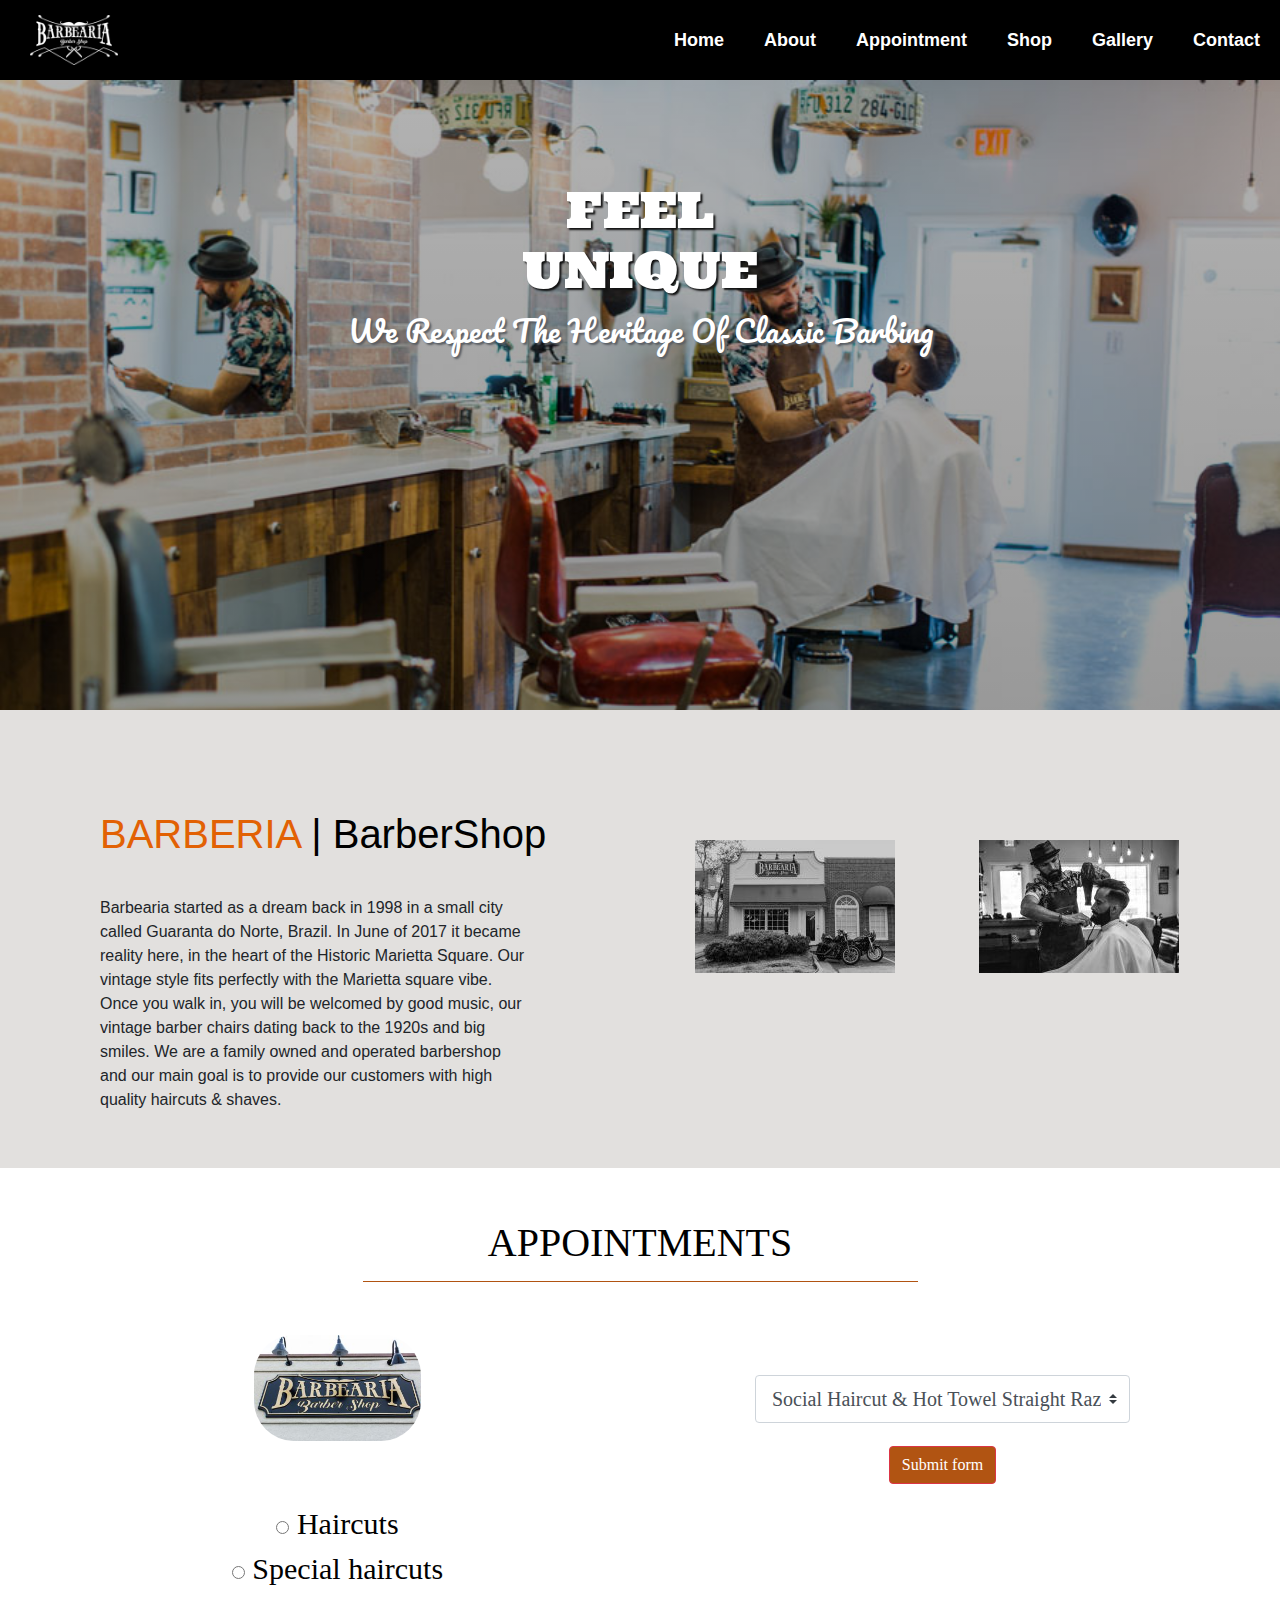
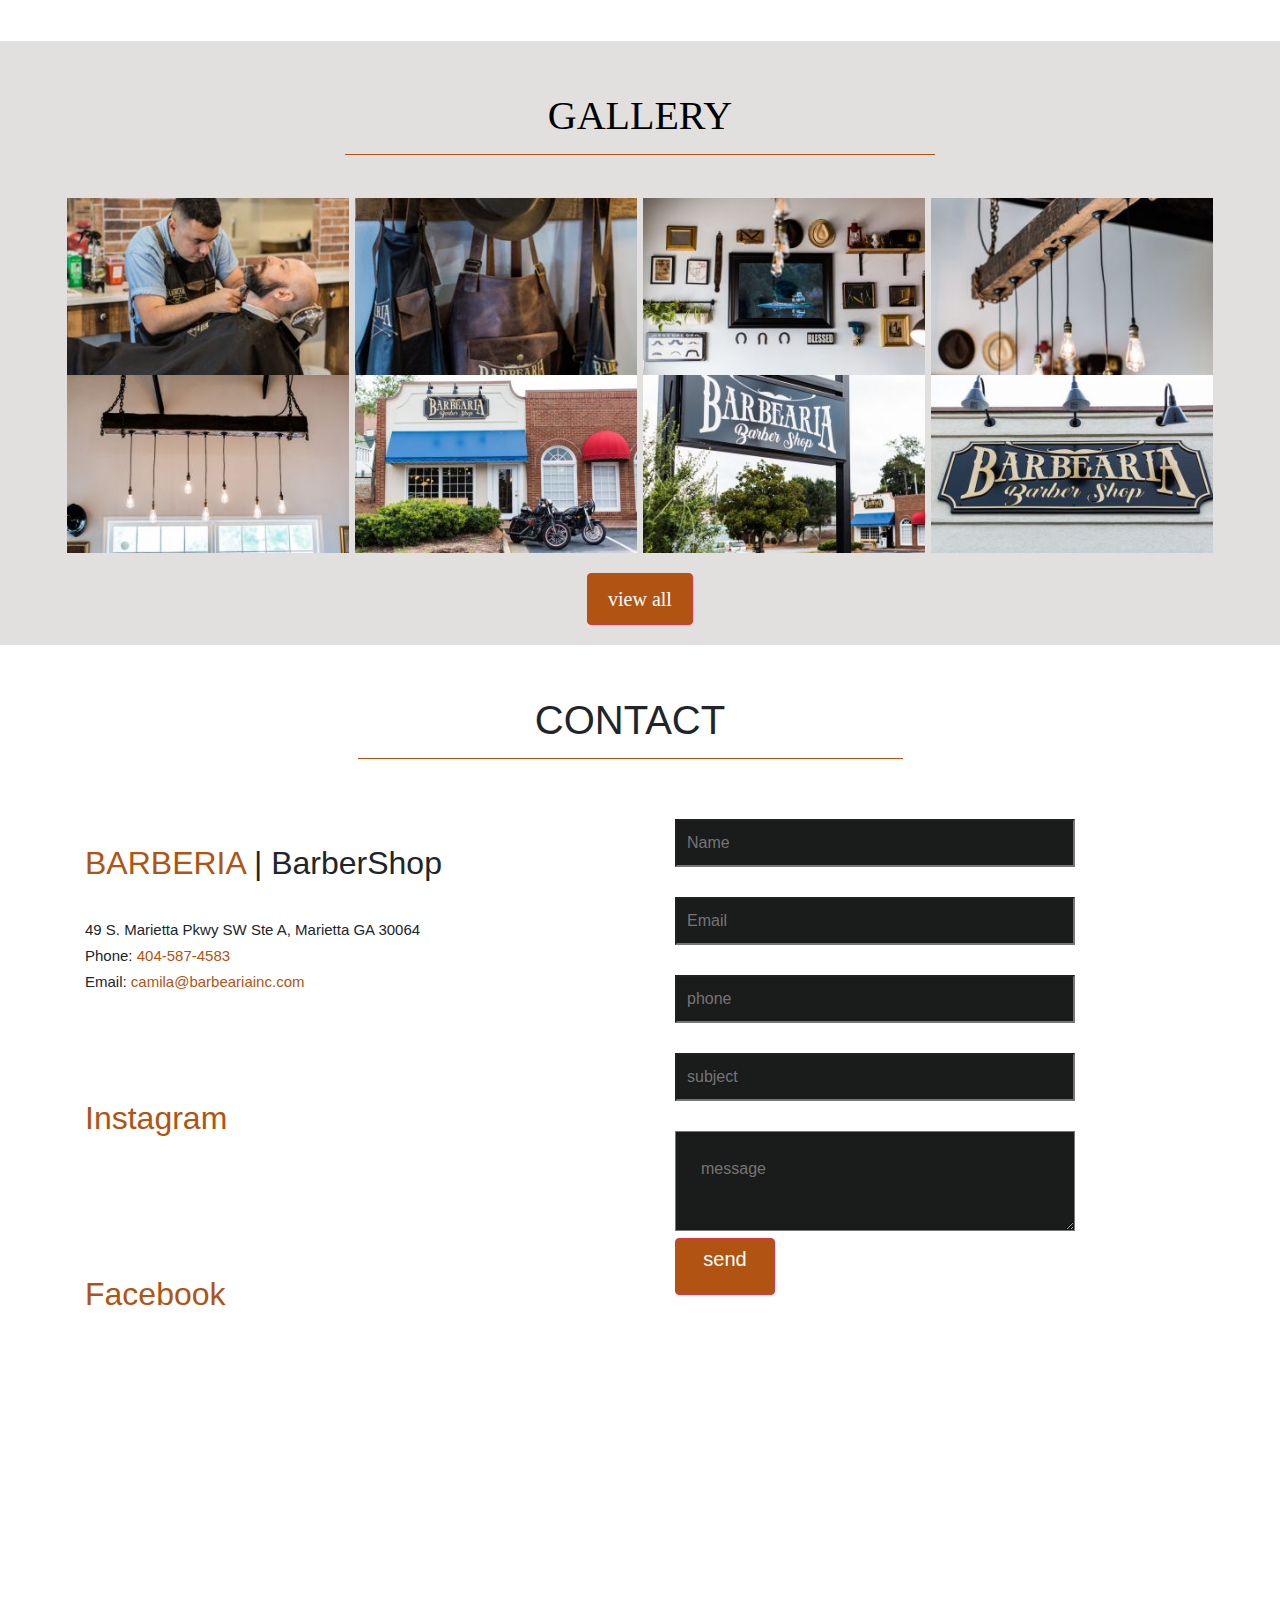
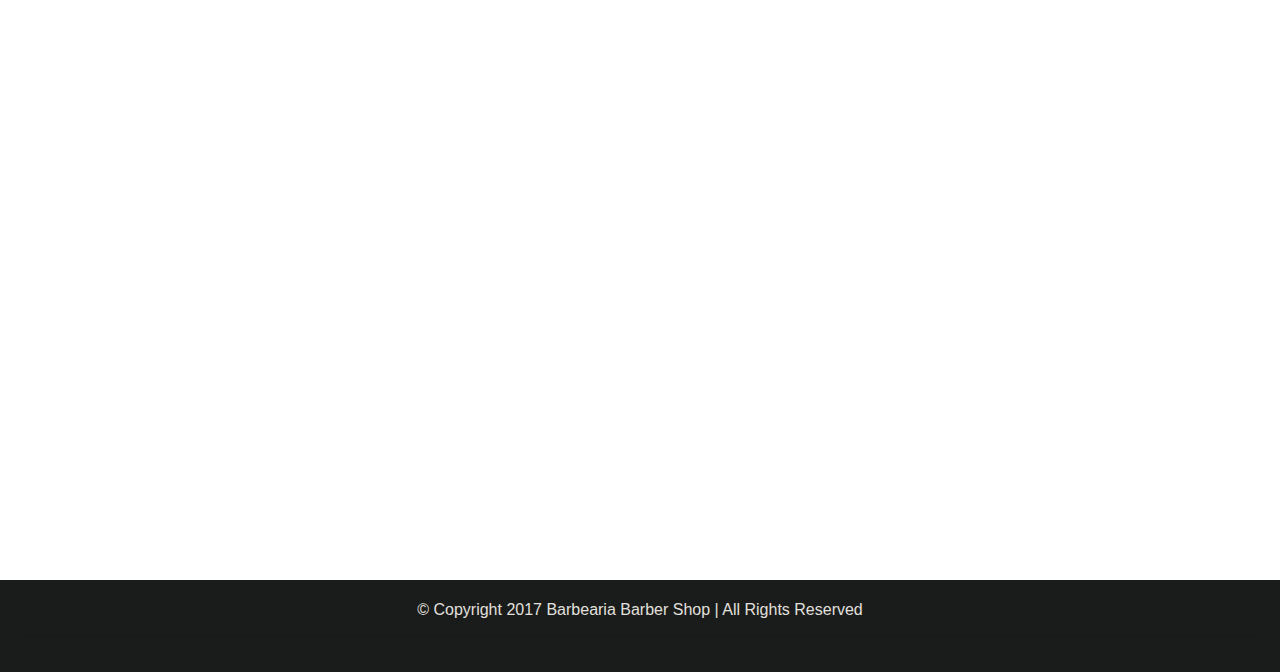
<file: index.html>
<!DOCTYPE html >
<html>
<head>
<meta http-equiv="Content-Type" content="text/html; charset=utf-8" />
<title>barberia salon</title>
<meta name="viewport" content="width=device-width">
<meta name="keywords" content="barberia site, best barber site, best hair cut">
<meta name="author" content="sean orj">
<link rel="stylesheet" href="style.css">
<link rel="stylesheet"   href="https://stackpath.bootstrapcdn.com/font-awesome/4.7.0/css/font-awesome.min.css">
<script src="https://code.jquery.com/jquery-3.3.1.slim.min.js"> </script>
<script src="https://stackpath.bootstrapcdn.com/bootstrap/4.3.1/js/bootstrap.min.js"></script>
<link rel="stylesheet" href="https://stackpath.bootstrapcdn.com/bootstrap/4.3.1/css/bootstrap.min.css">
<link href="https://fonts.googleapis.com/css?family=Luckiest+Guy|Pacifico|Ultra&display=swap" rel="stylesheet">
<link href="https://fonts.googleapis.com/css?family=Pacifico&display=swap" rel="stylesheet">



</head>

<body>

  <!------------------ header ------------------------------>
     
  <section id="header">
      <nav class="navbar navbar-expand-lg navbar-light">
          <a class="navbar-brand" href="#"><img src="images/logo-barbearia.png"></a>
          <button class="navbar-toggler" type="button" data-toggle="collapse" data-target="#navbarNav" aria-controls="navbarNav" aria-expanded="false" aria-label="Toggle navigation">
           <i class="fa fa-bars"></i>
          </button>
          <div class="collapse navbar-collapse" id="navbarNav">
            <ul class="navbar-nav ml-auto">
              <li class="current" >
                <a class="nav-link" href="index.html">Home</a>
              </li>
              <li class="nav-item">
                <a class="nav-link" href="about.html">About</a>
              </li>
              <li class="nav-item">
                <a class="nav-link" href="#">Appointment</a>
              </li>
              <li class="nav-item">
                <a class="nav-link" href="#">Shop</a>
              </li>
              <li class="nav-item">
                <a class="nav-link" href="#">Gallery</a>
              </li>
              <li class="nav-item">
                <a class="nav-link " href="#">Contact</a>
              </li>
            </ul>
          </div>
        </nav> 
         </section>

         <!------------------showcase area -------------------------------------->
         <section id="showcase">
           <div class="container">
             <h1>FEEL <br> UNIQUE</h1>
             <p>We Respect The Heritage Of Classic Barbing</p>
           </div>
          </section>

          <!--------------------history---------------------------------->
          <section class="history">
          <div class="row">
            <div class="col-md-6">
              <h1><span>BARBERIA</span> | BarberShop</h1>
              <p>Barbearia started as a dream back in 1998 in a small city called Guaranta do Norte, Brazil.
                 In June of 2017 it became reality here, in the heart of the Historic Marietta Square.
                Our vintage style fits perfectly with the Marietta square vibe.
                Once you walk in, you will be welcomed by good music,
                our vintage barber chairs dating back to the 1920s and big smiles.
                We are a family owned and operated barbershop and our main goal is to provide our
               customers with high quality haircuts & shaves.</p>
              </div>
              <div class="col-md-6">
                <img src="images/pics 2.jpg">
                <img src="images/gall.jpg">
              </div>

          </div>

          </section>
          <!--------------------appointment-------------------------------->
          <section id="appoint">
            <div class="container">
              <h1 class="title">APPOINTMENTS</h1>
            </div>
            <div class="row">
                <div class="col-md-6">
                  <img src="images/gal 7.jpg"><br>

                  <input type="radio"> Haircuts</input><br>
                  <input type="radio"> Special haircuts</input>
                </div>

               
            <div class="col-md-6" >
              <div class="select">
            <select class="custom-select custom-select-lg mb-3">
                <option selected>Social Haircut & Hot Towel Straight Razor Shave or Trim <br>
                  1 hour  Starting at $55.00</option>
                <option value="1">Social Haircut & Hot Towel Straight Razor Shave or Trim <br>
                1 hour  Starting at $55.00 </option>
                <option value="2">Social Haircut  
                    30 minutes  $30.00 </option>
                <option value="3">Special Haircut
                    45 minutes  $40.00 </option>
                <option value="4">Hot Towel Straight Razor Shave or Trim
                    30 minutes  $30.00 </option>
                <option value="5">Buzz Cut
                    20 minutes  $20.00 </option>
                    <option value="6">Eyebrow Shaping
                        10 minutes  $7.00  </option>
                        <option value="7">Shampoo
                            5 minutes  <span>$7.00</span></option>
              </select>
            <button class="btn btn-danger" type="submit">Submit form</button>
            </div>
            </div>
            </div>
            </section>
        
    <!-------------------Gallery------------------------------>
    <section id="gallery">
      <h1 class="title">GALLERY</h1>
      <div class="images">
        <img src="images/gal 8.jpg">
        <img src="images/gal 1.jpg">
        <img src="images/gal 2.jpg">
        <img src="images/gal 3.jpg">
        <img src="images/gal 4.jpg">
        <img src="images/gal 5.jpg">
        <img src="images/gal 6.jpg">
        <img src="images/gal 7.jpg">
        </div>
        <button onclick="buttonClick()"  class="btn btn-danger" type="submit">view all</button>
     </div>
    </section>

      <!------------------contact------------------------------>

      <section id="contact">
        <div class="container">
            <h1 class="title">CONTACT</h1>
          <div class="row">
            <div class="col-md-6">
                <h2><span>BARBERIA</span> | BarberShop</h2>
                <h6>49 S. Marietta Pkwy SW Ste A, Marietta GA 30064</h6>
                <h6> Phone: <span>404-587-4583</span></h6>
                <h6>Email: <span>camila@barbeariainc.com</span></h6>

                <h2><span>Instagram</span></h2>

                <h2><span>Facebook<span></h2>
             </div>
             <div class="col-md-6">
               <form class="quote">
                 <div class="new">
                 <input type="text" placeholder="Name">
                 </div>
                 <div class="new">
                    <input type="email" placeholder="Email">
                  </div>
                  <div class="new">
                      <input type="phone" placeholder="phone">
                      </div>
                      <div class="new">
                          <input type="subject" placeholder="subject">
                          </div>

                          <div class="new">
                              <textarea placeholder="message"></textarea>
                              <button class="btn btn-danger" type="submit">send</button>
                              </div>
                </form>
                </div>
              
              </div>
             </div>
            </section>

             <!-------------------showfooter-------------------------->
             <section id="showfooter">
               <div class="container">
                 <img src="images/logo.png">
               </div>
             </section>

              <!------------------footer-------------------------->
              <footer>
                <h6 class="text-center">© Copyright 2017 Barbearia Barber Shop | All Rights Reserved</h6>
                <hr>
              </footer>





</body>

<script src="js/main.js"></script>
</html>
</file>
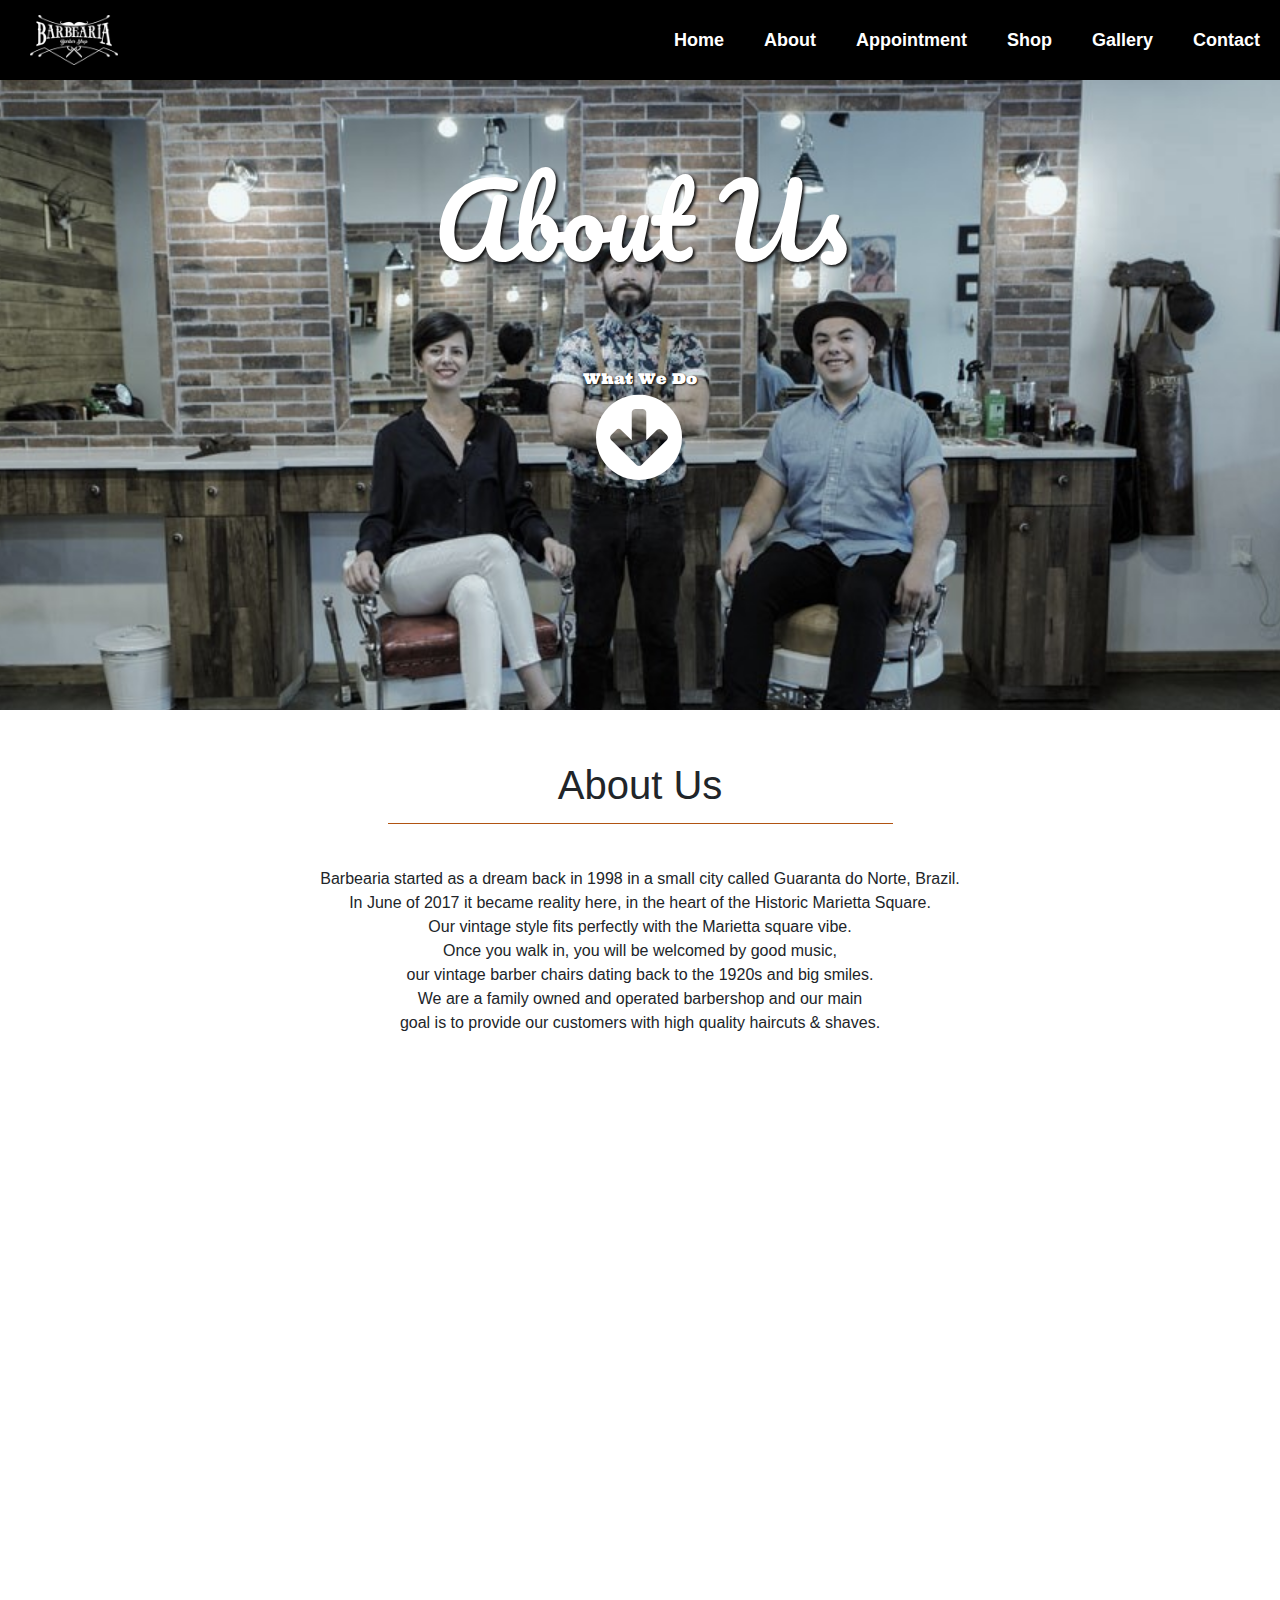
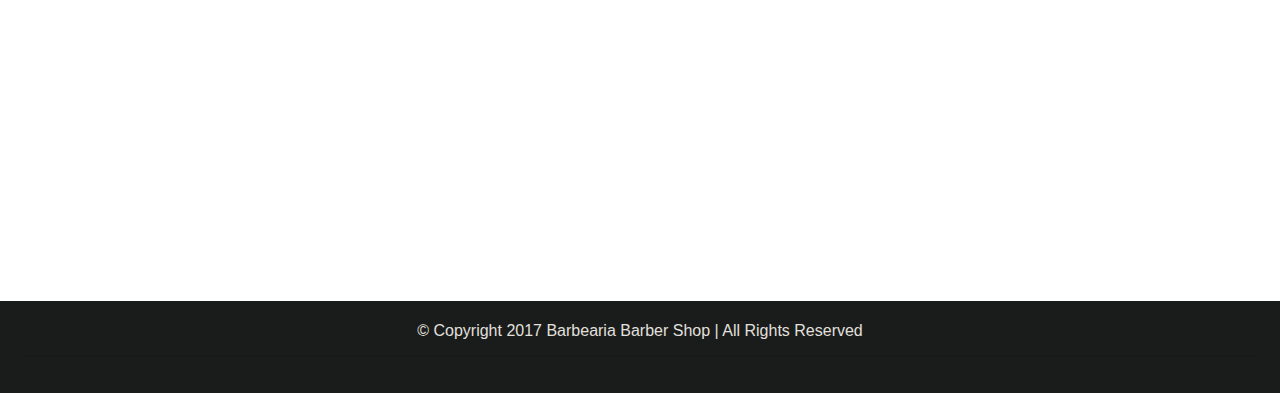
<file: about.html>
<!DOCTYPE html >
<html>
<head>
<meta http-equiv="Content-Type" content="text/html; charset=utf-8" />
<title>barberia salon</title>
<meta name="viewport" content="width=device-width">
<meta name="keywords" content="barberia site, best barber site, best hair cut">
<meta name="author" content="sean orj">
<link rel="stylesheet" href="style.css">
<link rel="stylesheet"   href="https://stackpath.bootstrapcdn.com/font-awesome/4.7.0/css/font-awesome.min.css">
<script src="https://code.jquery.com/jquery-3.3.1.slim.min.js"> </script>
<script src="https://stackpath.bootstrapcdn.com/bootstrap/4.3.1/js/bootstrap.min.js"></script>
<link rel="stylesheet" href="https://stackpath.bootstrapcdn.com/bootstrap/4.3.1/css/bootstrap.min.css">
<link href="https://fonts.googleapis.com/css?family=Luckiest+Guy|Pacifico|Ultra&display=swap" rel="stylesheet">
<link href="https://fonts.googleapis.com/css?family=Pacifico&display=swap" rel="stylesheet">


</head>

<body>

  <!------------------ header ------------------------------>
     
  <section id="header">
      <nav class="navbar navbar-expand-lg navbar-light">
          <a class="navbar-brand" href="#"><img src="images/logo-barbearia.png"></a>
          <button class="navbar-toggler" type="button" data-toggle="collapse" data-target="#navbarNav" aria-controls="navbarNav" aria-expanded="false" aria-label="Toggle navigation">
           <i class="fa fa-bars"></i>
          </button>
          <div class="collapse navbar-collapse" id="navbarNav">
            <ul class="navbar-nav ml-auto">
              <li>
                <a class="nav-link" href="index.html">Home</a>
              </li>
              <li class="current">
                <a class="nav-link" href="about.html"><span>About</span></a>
              </li>
              <li class="nav-item">
                <a class="nav-link" href="#">Appointment</a>
              </li>
              <li class="nav-item">
                <a class="nav-link" href="#">Shop</a>
              </li>
              <li class="nav-item">
                <a class="nav-link" href="#">Gallery</a>
              </li>
              <li class="nav-item">
                <a class="nav-link " href="#">Contact</a>
              </li>
            </ul>
          </div>
        </nav> 
         </section>

         <!------------------showcase area -------------------------------------->
         <section id="Aboutshowcase">
            <div class="container">
              <h1>About Us</h1>
              <p>What We Do</p>
            <i class="fa fa-arrow-circle-down" aria-hidden="true"></i>
           </div>
        </section>

        <!-----------------------showabout------------------------------------------>
        <section id="aboutabout">
          <div class="container text-center">
            <div class="row">
              <div class="col-md-12">
                    <h1 class="title">About Us</h1>
                  <p>Barbearia started as a dream back in 1998 in a small city called Guaranta do Norte, Brazil.<br> 
                    In June of 2017 it became reality here, in the heart of the Historic Marietta Square.<br> 
                    Our vintage style fits perfectly with the Marietta square vibe.<br> Once you walk in, 
                    you will be welcomed by good music,<br> our vintage barber chairs dating back to the 1920s and big smiles.<br>
                    We are a family owned and operated barbershop and our main<br> goal is to provide our customers with high quality 
                    haircuts & shaves.</p>
                    </div>
              </div>
            </div>
            </section>

            <!-------------------showfooter-------------------------->
            <section id="showfooter">
                <div class="container">
                  <img src="images/logo.png">
                </div>
              </section>
 
               <!------------------footer-------------------------->
               <footer>
                 <h6 class="text-center">© Copyright 2017 Barbearia Barber Shop | All Rights Reserved</h6>
                 <hr>
               </footer>
</file>
<file: style.css>
*
{
    margin:0;
    padding:0;
}
.container span{
    color:#b15412;
}
/********************header****************************/
#header li .current a
{
    color:#b15412;
    font-weight: bolder;
}

#header
{
    position:sticky;
    top: 0;
    z-index: 100;
}
.navbar
{
    background-color: black;
    padding: 10px 0 !important;
}
.navbar img
{
    height:50px;
    padding: 0px 30px;
}
.navbar-nav li a
{
    color:#ffffff !important;
    font-size: 18px !important;
    font-weight: 600;
    float: right;
    display: block !important;
    padding: 0 20px !important;
}
.fa-bars
{
    color: #fff;
    font-size: 40px;
}
.navbar-toggler
{
    outline: none !important;
}
.navbar-nav li a:hover
{
    color: #b15412!important;
    font-weight: bolder;
    border-radius:10px;
}
/********************showcase area*********************/
#showcase
{
    background-image: 
    linear-gradient(rgba(0,0,0,0.3),rgba(0,0,0,0.4)),url(images/gal\ 22.jpg);
    height:70vh;
    background-size: cover;
}
#showcase 
{
    text-align: center;
    padding:100px 30px;
}
#showcase h1
{
    font-size:50px;
    font-family: 'Ultra', serif;
    color:#ffffff;
    text-shadow: 2px 2px 2px #111;
}
#showcase p
{
    font-size: 30px;
    font-family: 'Pacifico', cursive;
    color:#fff;
    text-shadow: 2px 2px 2px #595d63;
}
/********************history************************/
.history
{
    background-color: #e2e0de;
    width: 100%;
}
.history .col-md-6 h1
{
    padding-top: 100px ;
    padding-bottom: 30px;
    padding-left: 100px;
    color:black;
}
.history .col-md-6 span
{
    color:#e26104;
}
.history .col-md-6 p
{
    padding: 0px 100px 40px;
}
.history .col-md-6 img
{
    padding: 100px 10px;
    margin: 30px;
}
/********************appointments**************************/
#appoint
{
    text-align: center;
    font-size: 30px;
    font-family: 'Times New Roman', Times, serif;
    color: #000000;
    border: #000000 5px;
    padding: 50px;
}

.title::before
{
    content: '';
    background:#b15412;;
    height: 1px;
    width:50%;
    margin-left: auto;
    margin-right: auto;
    display: block;
    transform: translateY(63px);
}
#appoint .col-md-6 img{
    border-radius: 100px;
    width:50%;
    padding: 60px;
}

#appoint .col-md-6 .select{
    padding: 100px;
}
#appoint .col-md-6 .select .btn{
    background:#b15412;
}
/********************gallery*************************/
#gallery{
    background: #e2e0de;;
    text-align: center;
    font-size: 25px;
    font-family: 'Times New Roman', Times, serif;
    color: #000000;
}
#gallery h1{
    padding: 50px;
}
#gallery .images img{
    width:22%;
}
#gallery .btn{
    padding:10px 20px;
    margin: 20px;
    font-size: 20px;
    background: #b15412;
}
/*******************contact**************************/
#contact h1{
    text-align: center;
    padding: 50px 20px 0px 0px;
    margin: 0px;
}
#contact h2{
    padding-top: 100px ;
    padding-bottom: 30px;
}
#contact h6{
    font-size: 15px;
}

.col-md-6 .quote{
    padding: 60px 5px;
}
.col-md-6 .quote input{
    padding: 10px;
    width:400px;
    background-color: #1a1b1b;
    outline: none;
    color: #fff;
}
.col-md-6 .quote textarea{
    padding: 25px;
    width:400px;
    background-color: #1a1b1b;
    outline: none;
    color: #fff;
}
.col-md-6 .quote .new{
    padding:15px;
}
.col-md-6 .quote .btn{
    padding: 5px 0 20px 0;
    font-size: 20px;
    width: 100px;
    background: #b15412;
}
/*******************showfooter**************************/
#showfooter{
    background:linear-gradient(rgba(2, 0, 0, 0.3),rgba(0, 0, 0, 0.4)),url(images/gal\ 13.jpg);
    background-position: center;
    background-size: cover;
    background-attachment: fixed;
    height: 90vh;
}
#showfooter img{
    width:300px;
    margin-top: 200px;
    margin-left: 40%;
}
/*******************footer**************************/
footer{
    background:#1a1b1b;
    color: #e2e0de;
    padding: 20px;
}



/********************************************About us********************************************************************/

#Aboutshowcase{
    background:url(images/gal\ 9.jpg);
    height:70vh;
    background-position: center;
    background-size: cover;
    background-attachment: fixed; 
}
#Aboutshowcase h1{
    font-size: 100px;
    font-family:'Pacifico', cursive;
    color: #ffffff;
    text-shadow: 2px 2px 3px #111;
    padding: 80px;
    text-align: center;
    }
    #Aboutshowcase p{
        font-size: 15px;
        text-align: center;
        text-shadow: 1px 1px 2px #111;
        font-family: 'Ultra', serif;
        color: #fff;
    }
    #Aboutshowcase .fa{
        color:#fff;
        font-size: 100px;
        margin-top: -20px;
        padding-left: 46%;
        }

    #aboutabout .col-md-12 h1{
        padding: 50px;
    }
    #aboutabout .col-md-12 p{
        width: 100%;
        padding-bottom: 40px;
    }
</file>
